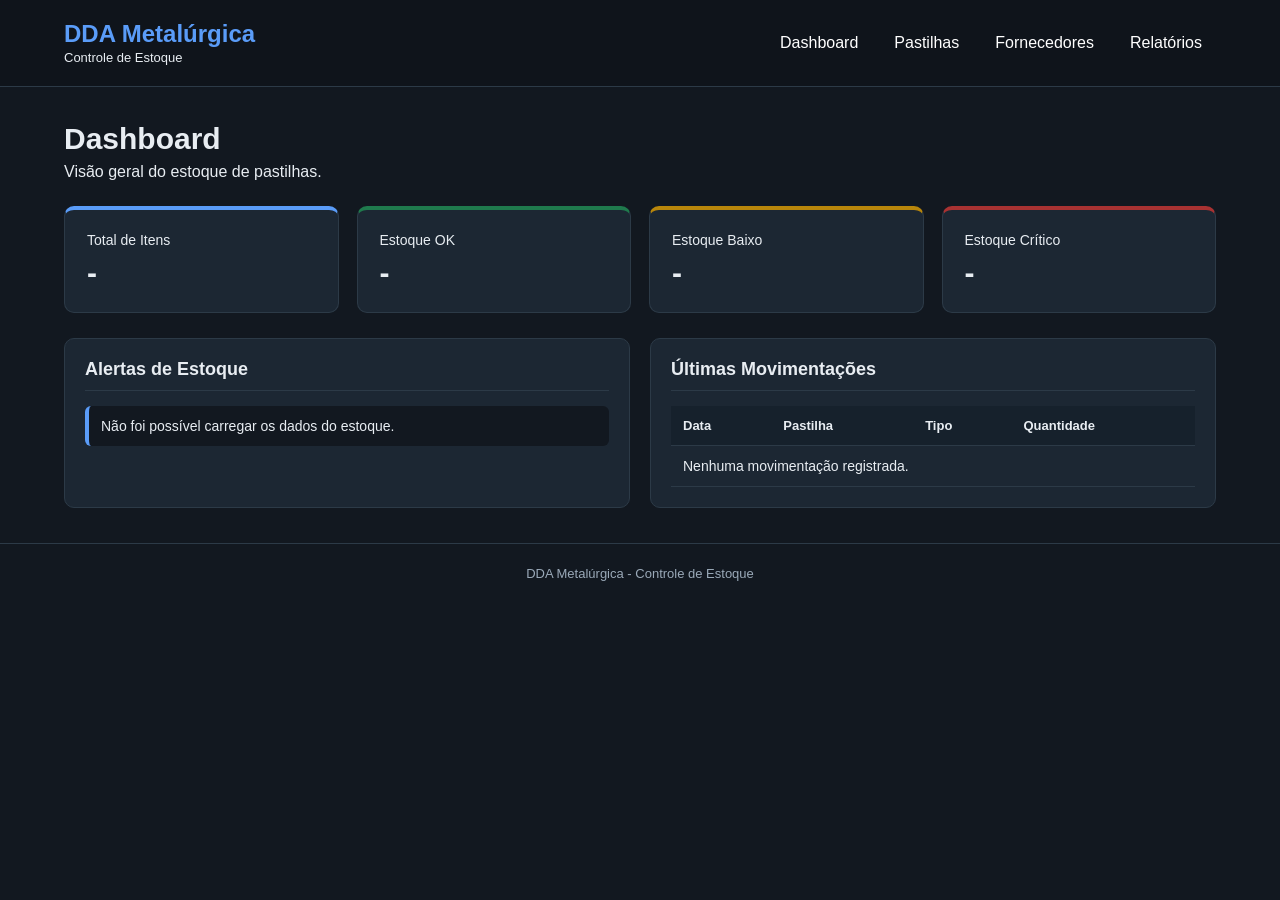
<file: index.html>
<!DOCTYPE html>
<html lang="pt-br">

<head>
    <meta charset="UTF-8">
    <meta name="viewport" content="width=device-width, initial-scale=1.0">
    <title>Dashboard - DDA Metalúrgica</title>

    <link rel="stylesheet" href="painel.css">
</head>

<body>

    <!-- HEADER -->

    <header class="site-header">

        <div class="header-container">

            <div class="logo">
                <h1>DDA Metalúrgica</h1>
                <span>Controle de Estoque</span>
            </div>

            <nav class="main-nav">
                <a href="index.html" class="nav-link">Dashboard</a>
                <a href="pastilhas.html" class="nav-link">Pastilhas</a>
                <a href="fornecedores.html" class="nav-link">Fornecedores</a>
                <a href="relatorios.html" class="nav-link">Relatórios</a>
            </nav>

        </div>

    </header>

    <main class="main-container">

        <div class="page-header">

            <div class="page-title">
                <h2>Dashboard</h2>
                <p>Visão geral do estoque de pastilhas.</p>
            </div>

        </div>

        <!-- CARDS DE RESUMO -->

        <section class="dashboard-summary">

            <div class="summary-card">
                <span class="summary-title">Total de Itens</span>
                <p id="total-itens">0</p>
            </div>

            <div class="summary-card card-ok">
                <span class="summary-title">Estoque OK</span>
                <p id="estoque-ok">0</p>
            </div>

            <div class="summary-card card-baixo">
                <span class="summary-title">Estoque Baixo</span>
                <p id="estoque-baixo">0</p>
            </div>

            <div class="summary-card card-critico">
                <span class="summary-title">Estoque Crítico</span>
                <p id="estoque-critico">0</p>
            </div>

        </section>

        <!-- ÁREA PRINCIPAL -->

        <section class="dashboard-grid">

            <!-- ALERTAS -->

            <div class="painel-section">
                <h2>Alertas de Estoque</h2>

                <ul id="lista-alertas">
                    <li>Carregando alertas...</li>
                </ul>
            </div>

            <!-- MOVIMENTAÇÕES -->

            <div class="painel-section">
                <h2>Últimas Movimentações</h2>

                <div class="tabela-container">
                    <table>
                        <thead>
                            <tr>
                                <th>Data</th>
                                <th>Pastilha</th>
                                <th>Tipo</th>
                                <th>Quantidade</th>
                            </tr>
                        </thead>

                        <tbody id="lista-movimentacoes">
                            <tr>
                                <td colspan="4">Carregando movimentações...</td>
                            </tr>
                        </tbody>
                    </table>
                </div>
            </div>

        </section>

    </main>

    <footer class="site-footer">
        <p>DDA Metalúrgica - Controle de Estoque</p>
    </footer>

    <script src="./painel.js"></script>

</body>

</html>
</file>
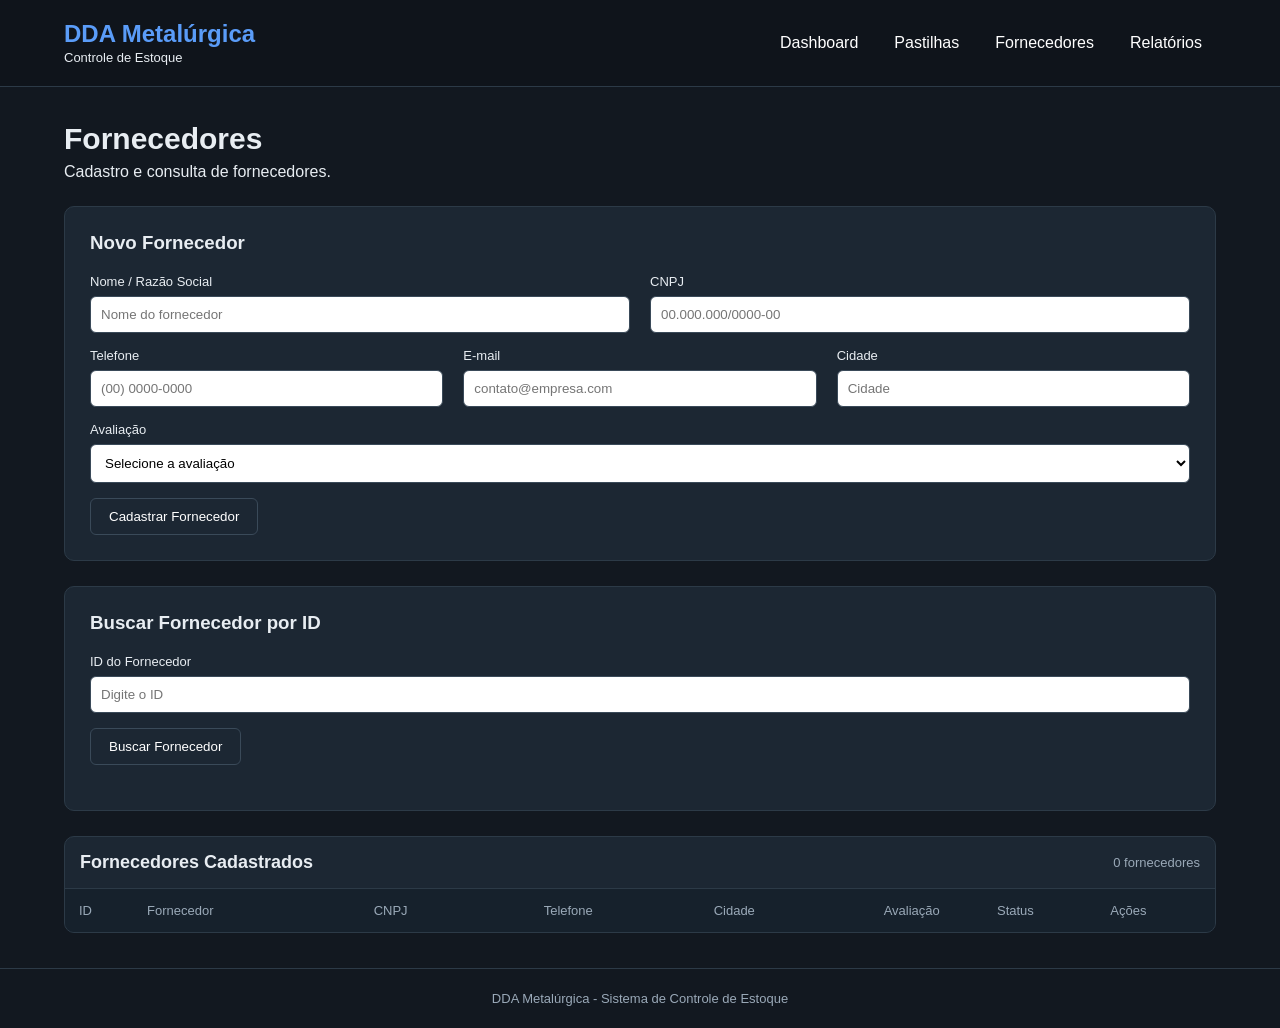
<file: fornecedores.html>
<!DOCTYPE html>
<html lang="pt-BR">

<head>
    <meta charset="UTF-8">
    <meta name="viewport" content="width=device-width, initial-scale=1.0">
    <title>DDA Metalúrgica | Fornecedores</title>
    <link rel="stylesheet" href="fornecedores.css">
</head>

<body>

    <header class="site-header">
        <div class="header-container">

            <div class="logo">
                <h1>DDA Metalúrgica</h1>
                <span>Controle de Estoque</span>
            </div>

            <nav class="main-nav">
                <a href="index.html" class="nav-link">Dashboard</a>
                <a href="pastilhas.html" class="nav-link">Pastilhas</a>
                <a href="fornecedores.html" class="nav-link active">Fornecedores</a>
                <a href="relatorios.html" class="nav-link">Relatórios</a>
            </nav>

        </div>
    </header>

    <main class="main-container">

        <section class="page-header">
            <div class="page-title">
                <h2>Fornecedores</h2>
                <p>Cadastro e consulta de fornecedores.</p>
            </div>
        </section>

        <section class="form-painel">

            <h3 id="tituloFormulario">Novo Fornecedor</h3>

            <form id="formFornecedor">

                <div class="form-row">

                    <div class="form-group">
                        <label for="nome">Nome / Razão Social</label>
                        <input type="text" id="nome" name="nome"
                            placeholder="Nome do fornecedor" required>
                    </div>

                    <div class="form-group">
                        <label for="cnpj">CNPJ</label>
                        <input type="text" id="cnpj" name="cnpj"
                            placeholder="00.000.000/0000-00" required>
                    </div>

                </div>

                <div class="form-row">

                    <div class="form-group">
                        <label for="telefone">Telefone</label>
                        <input type="tel" id="telefone" name="telefone"
                            placeholder="(00) 0000-0000" required>
                    </div>

                    <div class="form-group">
                        <label for="email">E-mail</label>
                        <input type="email" id="email" name="email"
                            placeholder="contato@empresa.com" required>
                    </div>

                    <div class="form-group">
                        <label for="cidade">Cidade</label>
                        <input type="text" id="cidade" name="cidade"
                            placeholder="Cidade" required>
                    </div>

                </div>

                <div class="form-row">

                    <div class="form-group">
                        <label for="avaliacao">Avaliação</label>

                        <select id="avaliacao" name="avaliacao" required>
                            <option value="">Selecione a avaliação</option>
                            <option value="1">★</option>
                            <option value="2">★★</option>
                            <option value="3">★★★</option>
                            <option value="4">★★★★</option>
                            <option value="5">★★★★★</option>
                        </select>
                    </div>

                </div>

                <button type="submit" id="btnSalvarFornecedor">
                    Cadastrar Fornecedor
                </button>

            </form>

        </section>

        <section class="form-painel">

            <h3>Buscar Fornecedor por ID</h3>

            <div class="form-row">

                <div class="form-group">
                    <label for="idFornecedor">ID do Fornecedor</label>
                    <input type="number" id="idFornecedor"
                        min="1" step="1" placeholder="Digite o ID">
                </div>

            </div>

            <button type="button" id="btnBuscarFornecedor">
                Buscar Fornecedor
            </button>

            <div id="resultadoFornecedor"></div>

        </section>

        <section class="painel">

            <div class="painel-header">
                <h3>Fornecedores Cadastrados</h3>
                <span id="contador">0 fornecedores</span>
            </div>

            <div class="lista-fornecedores">

                <div class="fornecedor-cabecalho">
                    <div class="coluna">ID</div>
                    <div class="coluna">Fornecedor</div>
                    <div class="coluna">CNPJ</div>
                    <div class="coluna">Telefone</div>
                    <div class="coluna">Cidade</div>
                    <div class="coluna">Avaliação</div>
                    <div class="coluna">Status</div>
                    <div class="coluna">Ações</div>
                </div>

                <div id="listaFornecedores"></div>

            </div>

        </section>

    </main>

    <footer class="site-footer">
        <p>DDA Metalúrgica - Sistema de Controle de Estoque</p>
    </footer>

    <script src="./fornecedores.js"></script>

</body>
</html>
</file>
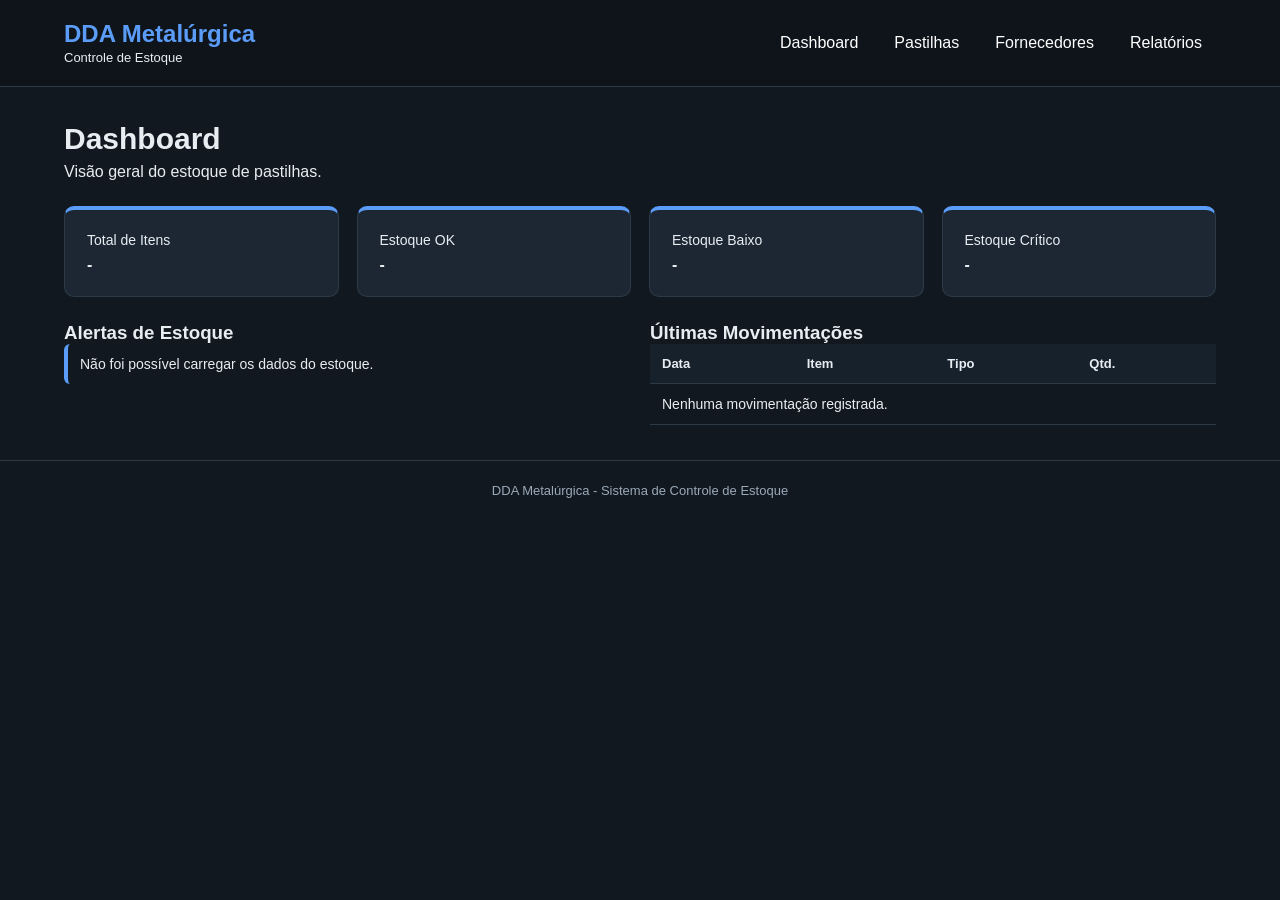
<file: Painel.html>
<!DOCTYPE html>
<html lang="pt-BR">

<head>
    <meta charset="UTF-8">
    <meta name="viewport" content="width=device-width, initial-scale=1.0">
    <title>DDA Metalúrgica | Dashboard</title>

    <link rel="stylesheet" href="painel.css">
</head>

<body>

    <header class="site-header">

        <div class="header-container">

            <div class="logo">
                <h1>DDA Metalúrgica</h1>
                <span>Controle de Estoque</span>
            </div>

            <nav class="main-nav">

                <a href="painel.html" class="nav-link">
                    Dashboard
                </a>

                <a href="pastilhas.html" class="nav-link">
                    Pastilhas
                </a>

                <a href="fornecedores.html" class="nav-link">
                    Fornecedores
                </a>

                <a href="relatorios.html" class="nav-link">
                    Relatórios
                </a>

            </nav>

        </div>

    </header>


    <main class="main-container">

        <section class="page-header">

            <div class="page-title">

                <h2>Dashboard</h2>

                <p>
                    Visão geral do estoque de pastilhas.
                </p>

            </div>

        </section>


        <!-- RESUMO -->

        <section class="dashboard-summary">

            <div class="summary-card">

                <span class="summary-title">
                    Total de Itens
                </span>

                <strong id="total-itens">
                    0
                </strong>

            </div>


            <div class="summary-card">

                <span class="summary-title">
                    Estoque OK
                </span>

                <strong id="estoque-ok">
                    0
                </strong>

            </div>


            <div class="summary-card">

                <span class="summary-title">
                    Estoque Baixo
                </span>

                <strong id="estoque-baixo">
                    0
                </strong>

            </div>


            <div class="summary-card">

                <span class="summary-title">
                    Estoque Crítico
                </span>

                <strong id="estoque-critico">
                    0
                </strong>

            </div>

        </section>


        <!-- ALERTAS E MOVIMENTAÇÕES -->

        <section class="dashboard-grid">

            <div class="panel">

                <h3>Alertas de Estoque</h3>

                <div class="alert-list" id="lista-alertas">

                </div>

            </div>


            <div class="panel">

                <h3>Últimas Movimentações</h3>

                <table class="data-table">

                    <thead>

                        <tr>
                            <th>Data</th>
                            <th>Item</th>
                            <th>Tipo</th>
                            <th>Qtd.</th>
                        </tr>

                    </thead>

                    <tbody id="lista-movimentacoes">

                    </tbody>

                </table>

            </div>

        </section>

    </main>


    <footer class="site-footer">

        <p>
            DDA Metalúrgica - Sistema de Controle de Estoque
        </p>

    </footer>


    <script src="Painel.js"></script>

</body>

</html>
</file>
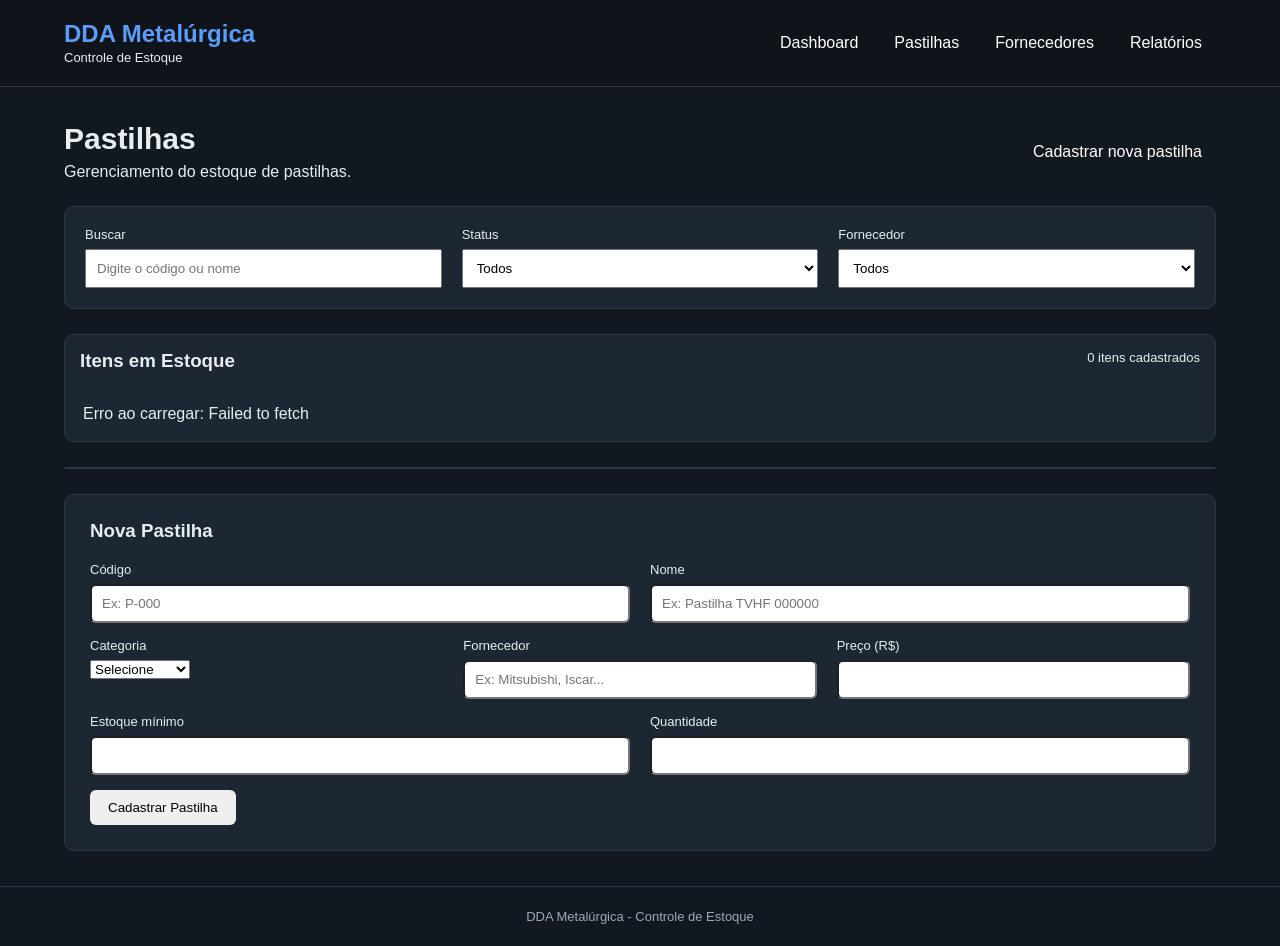
<file: pastilhas.html>
<!DOCTYPE html>
<html lang="pt-br">

<head>
    <meta charset="UTF-8">
    <meta name="viewport" content="width=device-width, initial-scale=1.0">
    <title>Pastilhas - DDA Metalúrgica</title>

    <link rel="stylesheet" href="pastilhas.css">
</head>

<body>

    <!-- HEADER -->

    <header class="site-header">

        <div class="header-container">

            <div class="logo">
                <h1>DDA Metalúrgica</h1>
                <span>Controle de Estoque</span>
            </div>

            <nav class="main-nav">
                <a href="index.html" class="nav-link">Dashboard</a>
                <a href="pastilhas.html" class="nav-link">Pastilhas</a>
                <a href="fornecedores.html" class="nav-link">Fornecedores</a>
                <a href="relatorios.html" class="nav-link">Relatórios</a>
            </nav>

        </div>

    </header>

    <main class="main-container">

        <div class="page-header">

            <div class="page-title">
                <h2>Pastilhas</h2>
                <p>Gerenciamento do estoque de pastilhas.</p>
            </div>

            <div class="page-actions">
                <a href="#form-pastilha">Cadastrar nova pastilha</a>
            </div>

        </div>

        <section class="filter-painel">

            <div class="filter-group">
                <label for="busca">Buscar</label>
                <input type="text" id="busca" placeholder="Digite o código ou nome">
            </div>

            <div class="filter-group">
                <label for="status">Status</label>
                <select id="status">
                    <option value="">Todos</option>
                    <option value="ok">OK</option>
                    <option value="baixo">Baixo</option>
                    <option value="critico">Crítico</option>
                </select>
            </div>

            <div class="filter-group">
                <label for="filtro-fornecedor">Fornecedor</label>
                <select id="filtro-fornecedor">
                    <option value="">Todos</option>
                    <option value="Sandvik">Sandvik</option>
                    <option value="Kennametal">Kennametal</option>
                    <option value="Iscar">Iscar</option>
                    <option value="Mitsubishi">Mitsubishi</option>
                </select>
            </div>

        </section>


        <!-- Lista de pastilhas -->

        <section class="painel">

            <div class="painel-header">
                <h3>Itens em Estoque</h3>
                <span id="contador-pastilhas">0 itens cadastrados</span>
            </div>

            <div id="lista-pastilhas" class="lista-pastilhas"></div>

        </section>


        <!-- Detalhe de uma pastilha (GET por id) -->

        <section class="painel" id="detalhe-pastilha"></section>


        <!-- Formulário -->

        <section class="form-painel">

            <h3>Nova Pastilha</h3>

            <form id="form-pastilha">

                <div class="form-row">

                    <div class="form-group">
                        <label for="codigo">Código</label>
                        <input type="text" id="codigo" placeholder="Ex: P-000" required>
                    </div>

                    <div class="form-group">
                        <label for="nome">Nome</label>
                        <input type="text" id="nome" placeholder="Ex: Pastilha TVHF 000000" required>
                    </div>

                </div>

                <div class="form-row">

                    <div class="form-group">
                        <label for="categoria">Categoria</label>
                        <select id="categoria" required>
                            <option value="">Selecione</option>
                            <option value="Torneamento">Torneamento</option>
                            <option value="Fresamento">Fresamento</option>
                            <option value="Furação">Furação</option>
                        </select>
                    </div>

                    <div class="form-group">
                        <label for="fornecedor">Fornecedor</label>
                        <input type="text" id="fornecedor" placeholder="Ex: Mitsubishi, Iscar..." required>
                    </div>

                    <div class="form-group">
                        <label for="preco">Preço (R$)</label>
                        <input type="number" id="preco" step="0.01" min="0" required>
                    </div>

                </div>

                <div class="form-row">

                    <div class="form-group">
                        <label for="estoque-minimo">Estoque mínimo</label>
                        <input type="number" id="estoque-minimo" min="0" required>
                    </div>

                    <div class="form-group">
                        <label for="quantidade-inicial">Quantidade</label>
                        <input type="number" id="quantidade-inicial" min="0" required>
                    </div>

                </div>

                <button type="submit">Cadastrar Pastilha</button>

            </form>

        </section>

    </main>

    <footer class="site-footer">
        <p>DDA Metalúrgica - Controle de Estoque</p>
    </footer>

    <script src="./pastilhas.js"></script>

</body>

</html>
</file>
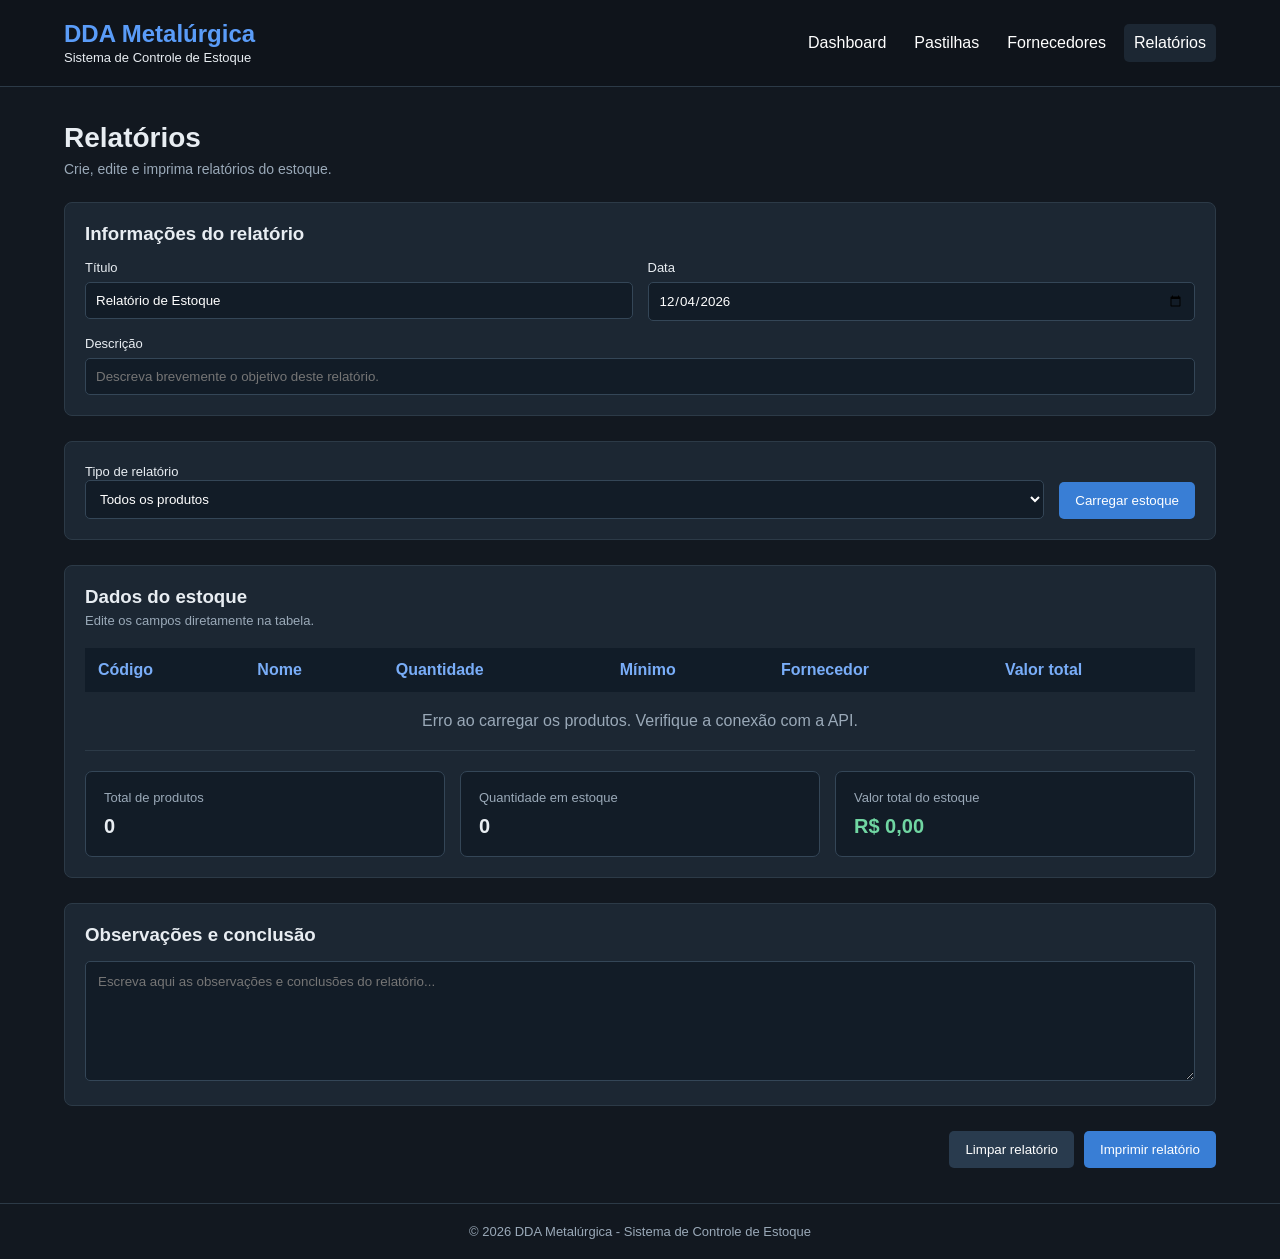
<file: relatorios.html>
<!DOCTYPE html>
<html lang="pt-BR">
<head>
    <meta charset="UTF-8">
    <meta name="viewport" content="width=device-width, initial-scale=1.0">
    <title>Relatórios | DDA Metalúrgica</title>
    <link rel="stylesheet" href="relatorios.css">
    <script src="relatorios.js" defer></script>
</head>
<body>

    <header class="site-header">
        <div class="header-container">
            <div class="logo">
                <h1>DDA Metalúrgica</h1>
                <span>Sistema de Controle de Estoque</span>
            </div>

            <nav class="main-nav">
                <a href="index.html">Dashboard</a>
                <a href="pastilhas.html">Pastilhas</a>
                <a href="fornecedores.html">Fornecedores</a>
                <a href="relatorios.html" class="active">Relatórios</a>
            </nav>
        </div>
    </header>

    <main class="main-container">

        <section class="page-header">
            <div class="page-title">
                <h2>Relatórios</h2>
                <p>Crie, edite e imprima relatórios do estoque.</p>
            </div>
        </section>

        <section class="editor-panel">
            <h3>Informações do relatório</h3>

            <div class="editor-fields">

                <div class="field">
                    <label for="titulo-relatorio">Título</label>
                    <input
                        type="text"
                        id="titulo-relatorio"
                        value="Relatório de Estoque"
                    >
                </div>

                <div class="field">
                    <label for="data-relatorio">Data</label>
                    <input type="date" id="data-relatorio">
                </div>

                <div class="field full">
                    <label for="descricao-relatorio">Descrição</label>
                    <input
                        type="text"
                        id="descricao-relatorio"
                        placeholder="Descreva brevemente o objetivo deste relatório."
                    >
                </div>

            </div>
        </section>

        <section class="filter-panel no-print">
            <div class="form-group">
                <label for="filtro-relatorio">Tipo de relatório</label>
                <select id="filtro-relatorio">
                    <option value="todos">Todos os produtos</option>
                    <option value="reposicao">Necessidade de reposição</option>
                </select>
            </div>

            <button type="button" id="btn-atualizar">
                Carregar estoque
            </button>
        </section>

        <section class="report-section">

            <div class="section-heading">
                <div>
                    <h3>Dados do estoque</h3>
                    <p>Edite os campos diretamente na tabela.</p>
                </div>
            </div>

            <div class="table-container">
                <table id="tabela-relatorio">
                    <thead>
                        <tr>
                            <th>Código</th>
                            <th>Nome</th>
                            <th>Quantidade</th>
                            <th>Mínimo</th>
                            <th>Fornecedor</th>
                            <th>Valor total</th>
                        </tr>
                    </thead>

                    <tbody id="corpo-relatorio">
                        <tr>
                            <td colspan="6">Carregando estoque...</td>
                        </tr>
                    </tbody>
                </table>
            </div>

            <div class="summary-grid">

                <div class="summary-card">
                    <span>Total de produtos</span>
                    <strong id="total-produtos">0</strong>
                </div>

                <div class="summary-card">
                    <span>Quantidade em estoque</span>
                    <strong id="total-quantidade">0</strong>
                </div>

                <div class="summary-card highlight">
                    <span>Valor total do estoque</span>
                    <strong id="valor-total">R$ 0,00</strong>
                </div>

            </div>

        </section>

        <section class="report-editor observations">
            <h3>Observações e conclusão</h3>

            <textarea
                id="observacoes"
                placeholder="Escreva aqui as observações e conclusões do relatório..."
            ></textarea>
        </section>

        <section class="actions-panel no-print">
            <button type="button" class="btn-secondary" id="btn-limpar">
                Limpar relatório
            </button>

            <button type="button" class="btn-primary" id="btn-imprimir">
                Imprimir relatório
            </button>
        </section>

    </main>

    <footer class="site-footer">
        <p>© 2026 DDA Metalúrgica - Sistema de Controle de Estoque</p>
    </footer>

</body>
</html>
</file>
<file: painel.css>
* {
    margin: 0;
    padding: 0;
    box-sizing: border-box;
    font-family: Arial, sans-serif;
}

body {
    background-color: #121820;
    color: #e8edf2;
}

/* HEADER */

.site-header {
    background-color: #0f141b;
    border-bottom: 1px solid #2c3a47;
}

.header-container {
    width: 90%;
    margin: auto;
    padding: 20px 0;

    display: flex;
    justify-content: space-between;
    align-items: center;
}

.logo h1 {
    color: #5a9cf8;
    font-size: 24px;
}

.logo span {
    font-size: 13px;
}

/* MENU */

.main-nav {
    display: flex;
    gap: 8px;
}

.nav-link {
    color: white;
    text-decoration: none;
    padding: 10px 14px;
    border-radius: 6px;
}

.nav-link:hover {
    background-color: #1c2733;
}

/* CONTEÚDO */

.main-container {
    width: 90%;
    max-width: 1200px;
    margin: 35px auto;
}

.page-header {
    display: flex;
    justify-content: space-between;
    align-items: center;
    margin-bottom: 25px;
}

.page-title h2 {
    font-size: 30px;
    margin-bottom: 7px;
}

/* STATUS (igual ao das pastilhas) */

.status {
    padding: 5px 10px;
    border-radius: 15px;
    font-size: 12px;
}

.status-ok {
    background-color: #1f7a4d;
    color: white;
}

.status-warning {
    background-color: #b8860b;
    color: white;
}

.status-critical {
    background-color: #a83232;
    color: white;
}

/* CARDS */

.dashboard-summary {
    display: grid;
    grid-template-columns: repeat(4, 1fr);
    gap: 18px;
    margin-bottom: 25px;
}

.summary-card {
    background-color: #1c2733;
    border: 1px solid #2c3a47;
    border-top: 4px solid #5a9cf8;
    border-radius: 10px;
    padding: 22px;
}

.summary-card:hover {
    background-color: #243342;
}

.card-ok {
    border-top-color: #1f7a4d;
}

.card-baixo {
    border-top-color: #b8860b;
}

.card-critico {
    border-top-color: #a83232;
}

.summary-title {
    display: block;
    font-size: 14px;
    margin-bottom: 8px;
}

.summary-card p {
    font-size: 30px;
    font-weight: bold;
}

/* GRID */

.dashboard-grid {
    display: grid;
    grid-template-columns: 1fr 1fr;
    gap: 20px;
}

/* PAINEL */

.painel-section {
    background-color: #1c2733;
    border: 1px solid #2c3a47;
    border-radius: 10px;
    padding: 20px;
}

.painel-section h2 {
    font-size: 18px;
    margin-bottom: 15px;
    border-bottom: 1px solid #2c3a47;
    padding-bottom: 10px;
}

/* TABELA */

.tabela-container {
    overflow-x: auto;
}

table {
    width: 100%;
    border-collapse: collapse;
    text-align: left;
}

th,
td {
    padding: 12px;
    border-bottom: 1px solid #2c3a47;
    font-size: 14px;
}

th {
    background-color: #16212c;
    font-size: 13px;
}

tbody tr:hover {
    background-color: #243342;
}

/* ALERTAS */

#lista-alertas {
    list-style: none;
}

#lista-alertas li {
    display: flex;
    justify-content: space-between;
    align-items: center;
    gap: 15px;
    padding: 12px;
    background-color: #121820;
    margin-bottom: 8px;
    border-radius: 6px;
    border-left: 4px solid #5a9cf8;
    font-size: 14px;
}

#lista-alertas li.baixo {
    border-left-color: #b8860b;
}

#lista-alertas li.critico {
    border-left-color: #a83232;
}

.alerta-info {
    display: flex;
    flex-direction: column;
    gap: 5px;
}

.alerta-info strong {
    color: #5a9cf8;
}

/* FOOTER */

.site-footer {
    text-align: center;
    border-top: 1px solid #2c3a47;
    padding: 22px;
    color: #9aa9b8;
    font-size: 13px;
    margin-top: 30px;
}

/* RESPONSIVO */

@media (max-width: 800px) {

    .header-container {
        flex-direction: column;
        gap: 20px;
    }

    .main-nav {
        flex-wrap: wrap;
        justify-content: center;
    }

    .dashboard-summary {
        grid-template-columns: 1fr 1fr;
    }

    .dashboard-grid {
        grid-template-columns: 1fr;
    }
}
</file>
<file: fornecedores.css>
* {
    margin: 0;
    padding: 0;
    box-sizing: border-box;
    font-family: Arial, sans-serif;
}

body {
    background-color: #121820;
    color: #e8edf2;
}

.site-header {
    background-color: #0f141b;
    border-bottom: 1px solid #2c3a47;
}

.header-container {
    width: 90%;
    margin: auto;
    padding: 20px 0;
    display: flex;
    justify-content: space-between;
    align-items: center;
}

.logo h1 {
    color: #5a9cf8;
    font-size: 24px;
}

.logo span {
    font-size: 13px;
}

.main-nav {
    display: flex;
    gap: 8px;
}

.nav-link {
    color: white;
    text-decoration: none;
    padding: 10px 14px;
    border-radius: 6px;
    transition: background-color 0.2s;
}

.nav-link:hover {
    background-color: #1c2733;
    color: white;
}

.main-container {
    width: 90%;
    max-width: 1200px;
    margin: 35px auto;
}

.page-header {
    margin-bottom: 25px;
}

.page-title h2 {
    font-size: 30px;
    margin-bottom: 7px;
}

.form-painel {
    background-color: #1c2733;
    border: 1px solid #2c3a47;
    border-radius: 10px;
    padding: 25px;
    margin-bottom: 25px;
}

.form-painel h3 {
    margin-bottom: 20px;
}

.form-row {
    display: flex;
    gap: 20px;
}

.form-group {
    flex: 1;
    margin-bottom: 15px;
    min-width: 0;
}

.form-group label {
    display: block;
    font-size: 13px;
    margin-bottom: 7px;
}

.form-group input,
.form-group select {
    width: 100%;
    padding: 10px;
    border: 1px solid #3a4a59;
    border-radius: 6px;
    color: black;
    background-color: white;
    outline: none;
}

.form-group input:focus,
.form-group select:focus {
    border-color: #5a9cf8;
}

.form-painel button {
    background-color: #1c2733;
    color: white;
    border: 1px solid #3a4a59;
    border-radius: 6px;
    padding: 10px 18px;
    cursor: pointer;
    transition: background-color 0.2s;
}

.form-painel button:hover {
    background-color: #243342;
}

#resultadoFornecedor {
    margin-top: 20px;
}

.resultado-fornecedor {
    background-color: #16212c;
    border: 1px solid #2c3a47;
    border-radius: 6px;
    padding: 15px;
    line-height: 1.8;
    overflow-wrap: anywhere;
}

.resultado-fornecedor strong {
    color: #5a9cf8;
}

.painel {
    background-color: #1c2733;
    border: 1px solid #2c3a47;
    border-radius: 10px;
    overflow: hidden;
}

.painel-header {
    padding: 15px;
    border-bottom: 1px solid #2c3a47;
    display: flex;
    justify-content: space-between;
    align-items: center;
}

.painel-header h3 {
    font-size: 18px;
}

.painel-header span {
    font-size: 13px;
    color: #9aa9b8;
}

.lista-fornecedores {
    width: 100%;
    overflow-x: auto;
}

.fornecedor-cabecalho,
.fornecedor-item {
    display: grid;
    grid-template-columns:
        0.6fr
        2fr
        1.5fr
        1.5fr
        1.5fr
        1fr
        1fr
        0.8fr;
    align-items: center;
    min-width: 850px;
}

.fornecedor-cabecalho {
    background-color: #16212c;
    padding: 14px;
    font-size: 13px;
    color: #9aa9b8;
}

.coluna {
    min-width: 0;
}

#listaFornecedores {
    width: 100%;
}

.fornecedor-item {
    padding: 14px;
    border-top: 1px solid #2c3a47;
    font-size: 14px;
    transition: background-color 0.2s;
}

.fornecedor-item:hover {
    background-color: #243342;
}

.fornecedor-dado {
    display: flex;
    align-items: center;
    min-width: 0;
    padding-right: 10px;
    overflow-wrap: anywhere;
}

.fornecedor-nome {
    color: #e8edf2;
    overflow: hidden;
    text-overflow: ellipsis;
    white-space: nowrap;
}

.fornecedor-cnpj,
.fornecedor-telefone,
.fornecedor-cidade {
    color: #c5ced8;
}

.fornecedor-avaliacao {
    color: #f2c94c;
    letter-spacing: 2px;
}

.fornecedor-status {
    display: flex;
    align-items: center;
}

.status {
    display: inline-block;
    padding: 5px 10px;
    border-radius: 15px;
    font-size: 12px;
}

.status-ok {
    color: #27ae60;
}

.status-warning {
    color: #f2c94c;
}

.fornecedor-acoes {
    display: flex;
    align-items: center;
    gap: 6px;
}

.btn-editar,
.btn-excluir {
    color: white;
    border: none;
    border-radius: 6px;
    padding: 6px 10px;
    cursor: pointer;
    font-size: 12px;
    transition: background-color 0.2s;
}

.btn-editar {
    background-color: #2f80ed;
}

.btn-editar:hover {
    background-color: #5a9cf8;
}

.btn-excluir {
    background-color: #c0392b;
}

.btn-excluir:hover {
    background-color: #e74c3c;
}

.site-footer {
    text-align: center;
    border-top: 1px solid #2c3a47;
    padding: 22px;
    color: #9aa9b8;
    font-size: 13px;
    margin-top: 30px;
}

@media (max-width: 800px) {

    .header-container {
        flex-direction: column;
        gap: 20px;
    }

    .main-nav {
        flex-wrap: wrap;
        justify-content: center;
    }

    .form-row {
        flex-direction: column;
        gap: 0;
    }

    .fornecedor-cabecalho {
        display: none;
    }

    .fornecedor-item {
        min-width: 0;
        grid-template-columns: 1fr 1fr;
        gap: 10px;
        padding: 15px;
    }

    .fornecedor-dado {
        padding: 5px 0;
    }

    .fornecedor-nome {
        white-space: normal;
    }

    .fornecedor-acoes {
        flex-wrap: wrap;
    }
}

@media (max-width: 500px) {

    .main-container {
        width: 95%;
    }

    .form-painel {
        padding: 18px;
    }

    .painel-header {
        flex-direction: column;
        align-items: flex-start;
        gap: 5px;
    }

    .fornecedor-item {
        grid-template-columns: 1fr;
    }
}
</file>
<file: pastilhas.css>
* {
    margin: 0;
    padding: 0;
    box-sizing: border-box;
    font-family: Arial, sans-serif;
}

body {
    background-color: #121820;
    color: #e8edf2;
}

/* HEADER */

.site-header {
    background-color: #0f141b;
    border-bottom: 1px solid #2c3a47;
}

.header-container {
    width: 90%;
    margin: auto;
    padding: 20px 0;

    display: flex;
    justify-content: space-between;
    align-items: center;
}

.logo h1 {
    color: #5a9cf8;
    font-size: 24px;
}

.logo span {
    font-size: 13px;
}

/* MENU */

.main-nav {
    display: flex;
    gap: 8px;
}

.nav-link {
    color: white;
    text-decoration: none;
    padding: 10px 14px;
    border-radius: 6px;
}

.nav-link:hover {
    background-color: #1c2733;
}

/* CONTEÚDO */

.main-container {
    width: 90%;
    max-width: 1200px;
    margin: 35px auto;
}

.page-header {
    display: flex;
    justify-content: space-between;
    align-items: center;
    margin-bottom: 25px;
}

.page-title h2 {
    font-size: 30px;
    margin-bottom: 7px;
}

/* BOTÕES */

.page-actions {
    display: flex;
    gap: 10px;
}

.page-actions a {
    color: white;
    text-decoration: none;
    padding: 10px 14px;
    border-radius: 6px;
}

.page-actions a:not(.btn-ver):not(.btn-editar):not(.btn-excluir):hover {
    background-color: #16212c;
}

/* Ver */
.btn-ver {
    padding: 5px 10px;
    border-radius: 15px;
    font-size: 12px;
    background-color: #3a4a5a;
    color: white;
}

.btn-ver:hover {
    background-color: #4b5f73;
}

/* Editar */
.btn-editar {
    padding: 5px 10px;
    border-radius: 15px;
    font-size: 12px;
    background-color: #2f80ed;
    color: white;
}

.btn-editar:hover {
    background-color: #1f66c7;
}

/* Excluir */
.btn-excluir {
    padding: 5px 10px;
    border-radius: 15px;
    font-size: 12px;
    background-color: #a83232;
    color: white;
}

.btn-excluir:hover {
    background-color: #8a2626;
}

/* FILTROS */

.filter-painel {
    background-color: #1c2733;
    border: 1px solid #2c3a47;
    border-radius: 10px;
    padding: 20px;
    display: flex;
    gap: 20px;
    margin-bottom: 25px;
}

.filter-group {
    flex: 1;
}

.filter-group label {
    display: block;
    font-size: 13px;
    margin-bottom: 7px;
}

.filter-group input,
.filter-group select {
    width: 100%;
    padding: 10px;
}

/* PAINEL */

.painel {
    background-color: #1c2733;
    border: 1px solid #2c3a47;
    border-radius: 10px;
    overflow: hidden;
    margin-bottom: 25px;
}

.painel-header {
    padding: 15px;
    display: flex;
    justify-content: space-between;
}

.painel-header span {
    font-size: 13px;
}

/* TABELA */

.table-container {
    overflow-x: auto;
}

.data-table {
    width: 100%;
    border-collapse: collapse;
}

.data-table th {
    background-color: #16212c;
    text-align: left;
    padding: 14px;
    font-size: 13px;
}

.data-table td {
    padding: 14px;
    border-top: 1px solid #2c3a47;
    font-size: 14px;
}

.data-table tr:hover {
    background-color: #243342;
}

/* LISTA DE PASTILHAS */

.lista-pastilhas {
    display: flex;
    flex-direction: column;
}

.pastilha {
    padding: 18px;
    border-top: 1px solid #2c3a47;

    display: flex;
    justify-content: space-between;
    align-items: center;

    gap: 20px;
}

.pastilha:hover {
    background-color: #243342;
}

.pastilha-info {
    display: flex;
    flex-direction: column;
    gap: 6px;
}

.pastilha-info strong {
    color: #5a9cf8;
}

.pastilha-info span {
    font-size: 14px;
}

.pastilha-estoque {
    display: flex;
    align-items: center;
    gap: 20px;
    font-size: 14px;
}

/* STATUS */

.status {
    padding: 5px 10px;
    border-radius: 15px;
    font-size: 12px;
}

/* STATUS OK */

.status-ok {
    background-color: #1f7a4d;
    color: white;
}

/* STATUS BAIXO */

.status-warning {
    background-color: #b8860b;
    color: white;
}

/* STATUS CRÍTICO */

.status-critical {
    background-color: #a83232;
    color: white;
}

/* FORMULÁRIO */

.form-painel {
    background-color: #1c2733;
    border: 1px solid #2c3a47;
    border-radius: 10px;
    padding: 25px;
}

.form-painel h3 {
    margin-bottom: 20px;
}

.form-row {
    display: flex;
    gap: 20px;
}

.form-group {
    flex: 1;
    margin-bottom: 15px;
}

.form-group label {
    display: block;
    font-size: 13px;
    margin-bottom: 7px;
}

.form-group input {
    width: 100%;
    padding: 10px;
    border-radius: 6px;
    color: black
}

.form-group input:focus {
    outline: none;
    border-color: #2f80ed;
}

.form-painel button {
    border: none;
    border-radius: 6px;
    padding: 10px 18px;
}

/* FOOTER */

.site-footer {
    text-align: center;
    border-top: 1px solid #2c3a47;
    padding: 22px;
    color: #9aa9b8;
    font-size: 13px;
    margin-top: 30px;
}

.pastilha-acoes button {
    border: none !important;
    outline: none !important;
    box-shadow: none !important;
    -webkit-appearance: none !important;
    appearance: none !important;
}

.pastilha-acoes button:hover,
.pastilha-acoes button:focus,
.pastilha-acoes button:active {
    border: none !important;
    outline: none !important;
    box-shadow: none !important;
}

/* RESPONSIVO */

@media (max-width: 800px) {

    .header-container {
        flex-direction: column;
        gap: 20px;
    }

    .main-nav {
        flex-wrap: wrap;
        justify-content: center;
    }

    .page-header {
        flex-direction: column;
        align-items: flex-start;
        gap: 20px;
    }

    .filter-painel {
        flex-direction: column;
    }

    .form-row {
        flex-direction: column;
    }

    .pastilha {
        flex-direction: column;
        align-items: flex-start;
    }

    .pastilha-estoque {
        flex-wrap: wrap;
        gap: 10px;
    }
}
</file>
<file: relatorios.css>
* {
    margin: 0;
    padding: 0;
    box-sizing: border-box;
    font-family: Arial, sans-serif;
}

body {
    background-color: #121820;
    color: #e8edf2;
}

/* CABEÇALHO */

.site-header {
    background-color: #0f141b;
    border-bottom: 1px solid #2c3a47;
}

.header-container {
    width: 90%;
    margin: auto;
    padding: 20px 0;
    display: flex;
    justify-content: space-between;
    align-items: center;
}

.logo h1 {
    color: #5a9cf8;
    font-size: 24px;
}

.logo span {
    font-size: 13px;
}

.main-nav {
    display: flex;
    gap: 8px;
}

.main-nav a {
    color: white;
    text-decoration: none;
    padding: 10px;
    border-radius: 5px;
}

.main-nav a:hover,
.main-nav a.active {
    background-color: #1c2733;
}

/* CONTEÚDO */

.main-container {
    width: 90%;
    max-width: 1200px;
    margin: 35px auto;
}

.page-header {
    margin-bottom: 25px;
}

.page-title h2 {
    font-size: 28px;
    margin-bottom: 7px;
}

.page-title p {
    color: #9aa9b8;
    font-size: 14px;
}

/* PAINÉIS */

.editor-panel,
.report-section,
.report-editor {
    background-color: #1c2733;
    border: 1px solid #2c3a47;
    border-radius: 8px;
    padding: 20px;
    margin-bottom: 25px;
}

.editor-panel h3,
.report-editor h3 {
    margin-bottom: 15px;
}

/* CAMPOS */

.editor-fields {
    display: grid;
    grid-template-columns: 1fr 1fr;
    gap: 15px;
}

.field {
    display: flex;
    flex-direction: column;
}

.field.full {
    grid-column: 1 / -1;
}

.field label,
.form-group label {
    font-size: 13px;
    margin-bottom: 7px;
}

.field input,
.form-group select {
    width: 100%;
    padding: 10px;
    background-color: #121c27;
    border: 1px solid #344657;
    border-radius: 5px;
    color: white;
}

/* FILTRO */

.filter-panel {
    background-color: #1c2733;
    border: 1px solid #2c3a47;
    border-radius: 8px;
    padding: 20px;
    display: flex;
    align-items: end;
    gap: 15px;
    margin-bottom: 25px;
}

.form-group {
    flex: 1;
}

/* BOTÕES */

button {
    cursor: pointer;
}

.filter-panel button,
.btn-primary {
    background-color: #397ed5;
    color: white;
    border: none;
    padding: 11px 16px;
    border-radius: 5px;
}

.btn-secondary {
    background-color: #293b4e;
    color: white;
    border: none;
    padding: 11px 16px;
    border-radius: 5px;
}

/* TABELA */

.section-heading {
    display: flex;
    justify-content: space-between;
    align-items: center;
    margin-bottom: 20px;
}

.section-heading p {
    color: #9aa9b8;
    font-size: 13px;
    margin-top: 5px;
}

.table-container {
    width: 100%;
    overflow-x: auto;
}

#tabela-relatorio {
    width: 100%;
    min-width: 900px;
    border-collapse: collapse;
}

#tabela-relatorio th {
    background-color: #111c28;
    color: #79adf8;
    padding: 13px;
    text-align: left;
}

#tabela-relatorio td {
    padding: 10px;
    border-bottom: 1px solid #2c3a47;
}

#tabela-relatorio input {
    width: 100%;
    min-width: 70px;
    padding: 8px;
    background-color: #121c27;
    border: 1px solid #344657;
    border-radius: 5px;
    color: white;
}

.valor-total {
    color: #70d6a2;
}

.empty-message {
    text-align: center;
    padding: 20px !important;
    color: #9aa9b8;
}

/* RESUMO */

.summary-grid {
    display: grid;
    grid-template-columns: repeat(3, 1fr);
    gap: 15px;
    margin-top: 20px;
}

.summary-card {
    background-color: #121c27;
    border: 1px solid #344657;
    border-radius: 7px;
    padding: 18px;
}

.summary-card span {
    display: block;
    color: #9aa9b8;
    font-size: 13px;
    margin-bottom: 10px;
}

.summary-card strong {
    font-size: 20px;
}

.summary-card.highlight strong {
    color: #70d6a2;
}

/* OBSERVAÇÕES */

.observations textarea {
    width: 100%;
    min-height: 120px;
    padding: 12px;
    background-color: #121c27;
    border: 1px solid #344657;
    border-radius: 5px;
    color: white;
    resize: vertical;
}

/* AÇÕES */

.actions-panel {
    display: flex;
    justify-content: flex-end;
    gap: 10px;
    margin-bottom: 30px;
}

/* RODAPÉ */

.site-footer {
    text-align: center;
    border-top: 1px solid #2c3a47;
    padding: 20px;
    color: #9aa9b8;
    font-size: 13px;
}

/* RESPONSIVO */

@media (max-width: 800px) {
    .header-container {
        flex-direction: column;
        gap: 20px;
    }

    .main-nav {
        flex-wrap: wrap;
        justify-content: center;
    }

    .filter-panel {
        flex-direction: column;
        align-items: stretch;
    }

    .editor-fields {
        grid-template-columns: 1fr;
    }

    .field.full {
        grid-column: auto;
    }

    .summary-grid {
        grid-template-columns: 1fr;
    }

    .section-heading {
        flex-direction: column;
        align-items: flex-start;
        gap: 12px;
    }

    .actions-panel {
        flex-direction: column;
    }
}

/* IMPRESSÃO */

@media print {
    body {
        background: white;
        color: black;
    }

    .site-header,
    .site-footer,
    .no-print {
        display: none !important;
    }

    .main-container {
        width: 100%;
        margin: 0;
    }

    .editor-panel,
    .report-section,
    .report-editor,
    .summary-card {
        background: white;
        color: black;
        border: 1px solid #ccc;
    }

    #tabela-relatorio th {
        background: #eee;
        color: black;
    }

    #tabela-relatorio input,
    .field input,
    .observations textarea {
        background: white;
        color: black;
        border: none;
    }
}
</file>
